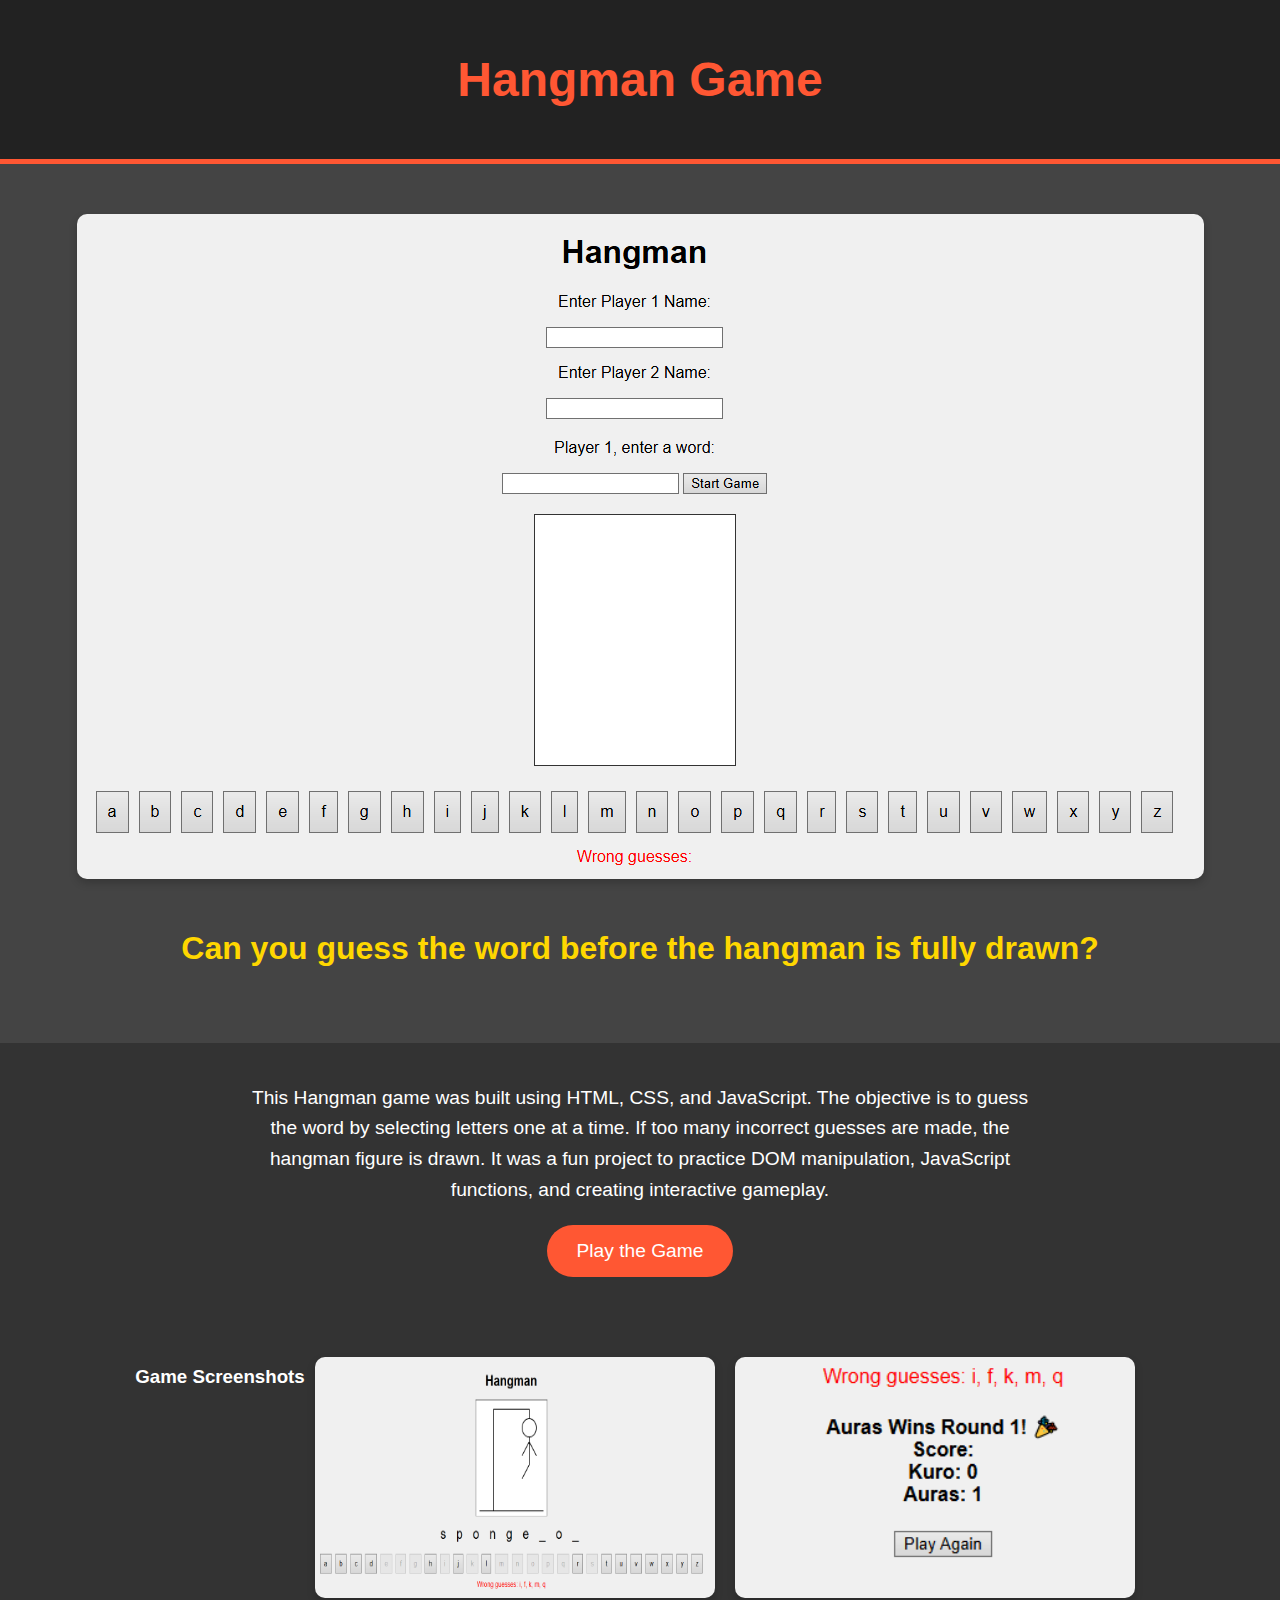
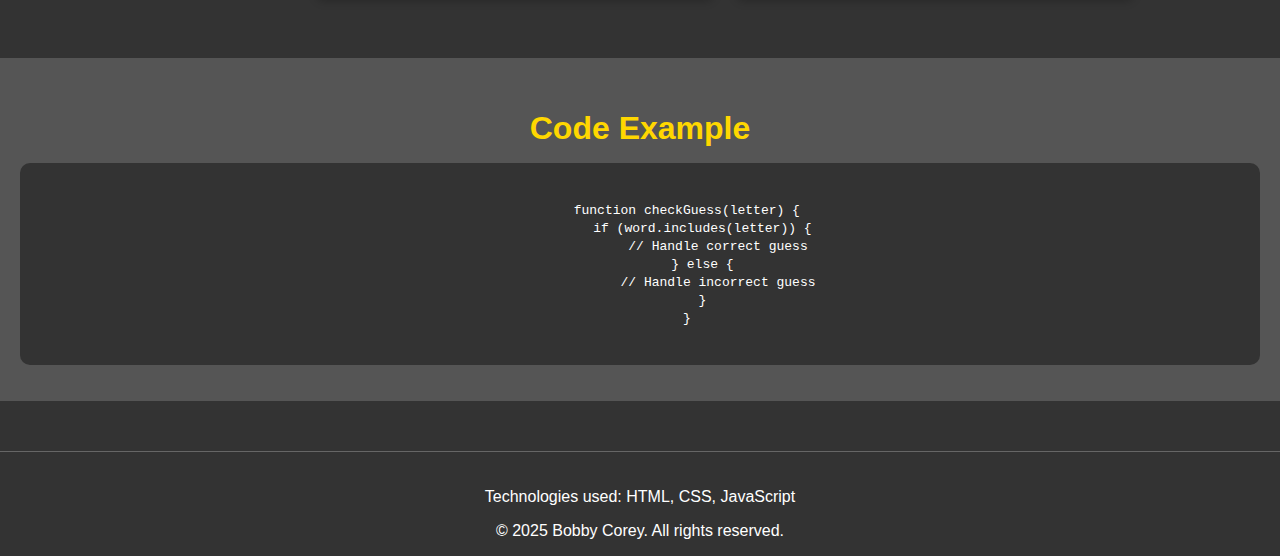
<file: hangmanproject.html>
﻿<!DOCTYPE html>
<html lang="en">
<head>
    <meta charset="UTF-8">
    <meta name="viewport" content="width=device-width, initial-scale=1.0">
    <meta http-equiv="X-UA-Compatible" content="ie=edge">
    <title>Hangman Game</title>
    <link rel="stylesheet" href="hangman.css"> <!-- Link to your custom CSS for this page -->
</head>
<body>

    <!-- Header Section -->
    <header>
        <h1>Hangman Game</h1>
    </header>

    <!-- Hero Section -->
    <section class="hero">
        <img src="images/NewGame.PNG" alt="Hangman Game Screenshot" class="project-image" onclick="openModal(this)">
        <h2>Can you guess the word before the hangman is fully drawn?</h2>
    </section>

    <!-- Project Details Section -->
    <section class="project-details">
        <p>
            This Hangman game was built using HTML, CSS, and JavaScript. The objective is to guess the word by selecting letters one at a time. 
            If too many incorrect guesses are made, the hangman figure is drawn. It was a fun project to practice DOM manipulation, JavaScript functions, and creating interactive gameplay.
        </p>
        <a href="https://bobbycorey.github.io/hangman_game/" class="btn">Play the Game</a>
    </section>

    <!-- Showcase Section (Game Screenshots) -->
    <section class="showcase">
        <h3>Game Screenshots</h3>
        <img src="images/Hangman_ingame.PNG" alt="In-Progress Hangman Game" class="project-image" onclick="openModal(this)">
        <img src="images/Hangman_win.PNG" alt="Hangman Game - Lost" class="project-image" onclick="openModal(this)">
    </section>

    <!-- Modal for Enlarged Image -->
    <div id="imageModal" class="modal">
        <span class="close" onclick="closeModal()">&times;</span>
        <img class="modal-content" id="modalImage">
    </div>

    <!-- Code Snippets -->
    <section class="code-snippets">
        <h3>Code Example</h3>
        <pre><code>
            function checkGuess(letter) {
                if (word.includes(letter)) {
                    // Handle correct guess
                } else {
                    // Handle incorrect guess
                }
            }
        </code></pre>
    </section>

    <!-- Footer Section -->
    <footer>
        <p>Technologies used: HTML, CSS, JavaScript</p>
        <p>&copy; 2025 Bobby Corey. All rights reserved.</p>
    </footer>

    <script src="hangmanModal.js"></script>
</body>
</html>
</file>
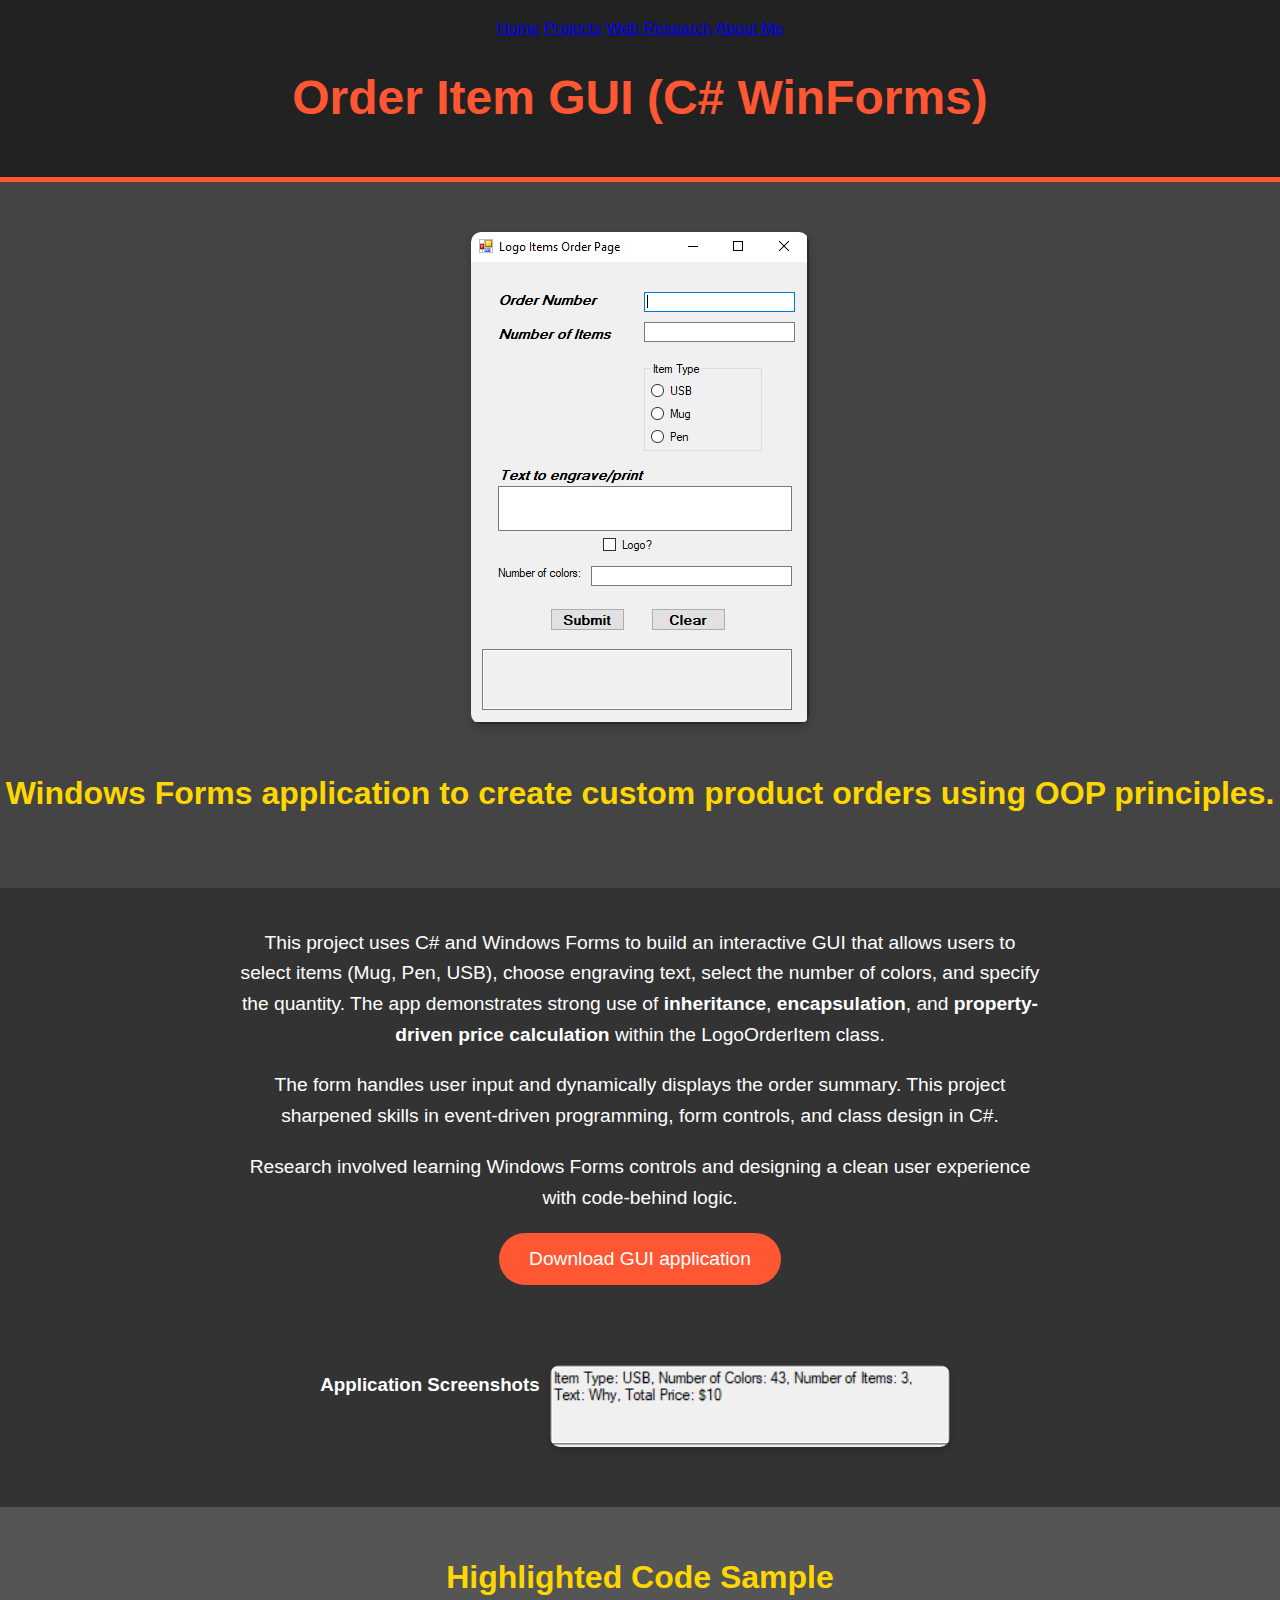
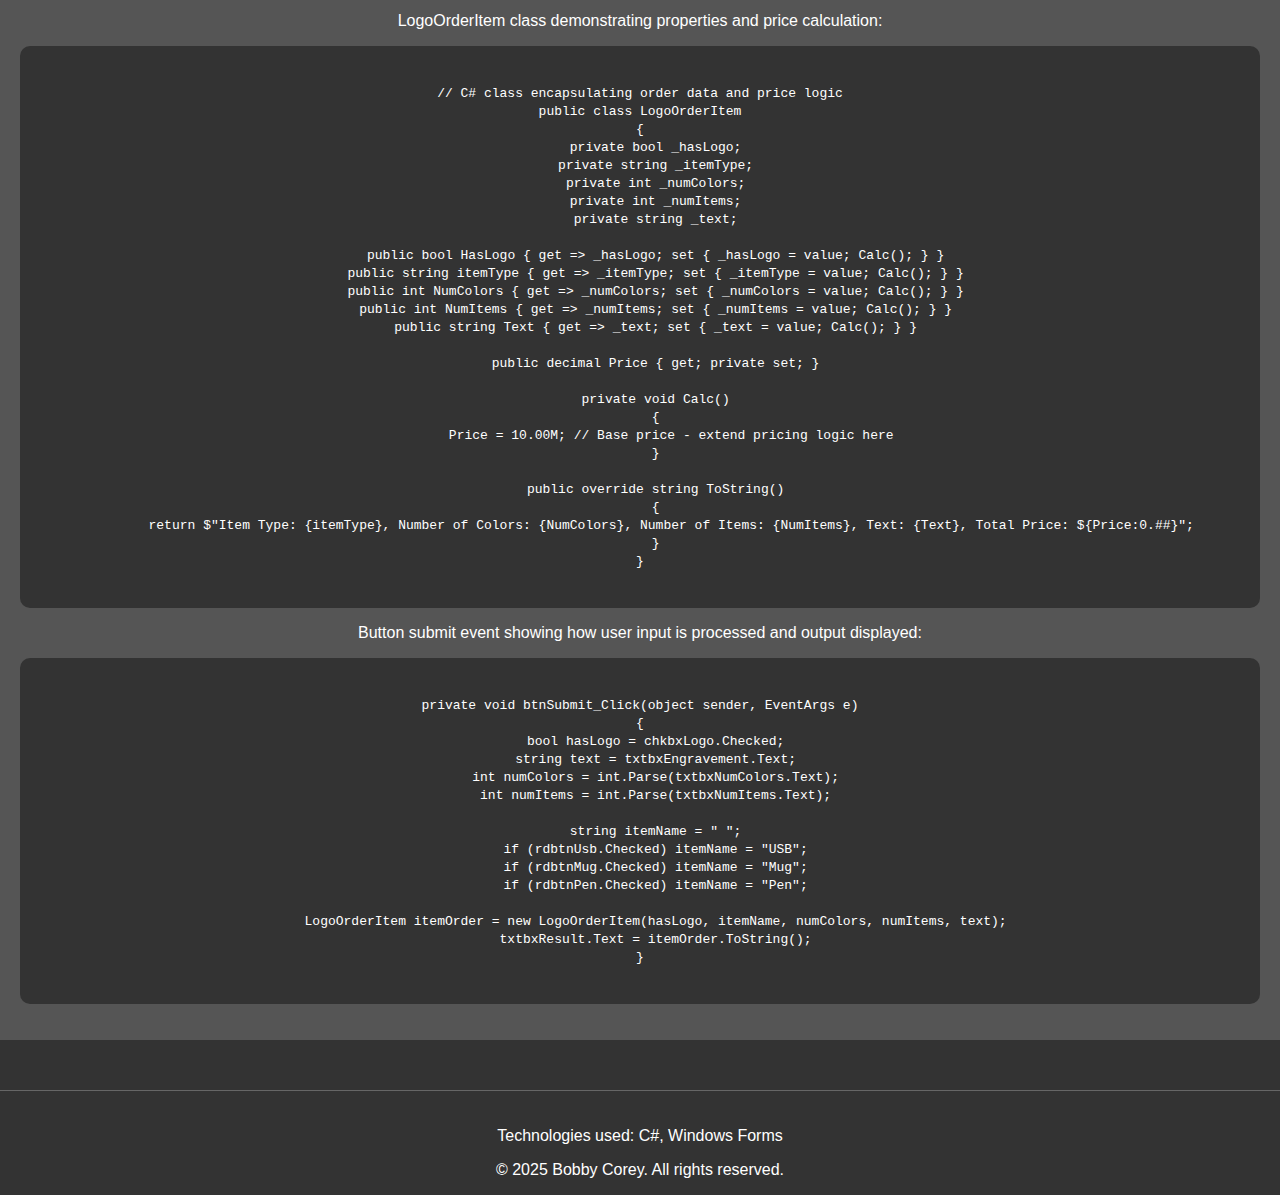
<file: logoorderapp.html>
﻿<!DOCTYPE html>
<html lang="en">
<head>
    <meta charset="UTF-8" />
    <meta name="viewport" content="width=device-width, initial-scale=1.0" />
    <meta http-equiv="X-UA-Compatible" content="ie=edge" />
    <title>Order Item GUI (C# WinForms)</title>
    <link rel="stylesheet" href="hangman.css" />
</head>
<body>

    <!-- Header Section -->
    <header>
        <nav>
            <a href="index.html">Home</a>
            <a href="projects.html">Projects</a>
            <a href="webresearch.html">Web Research</a>
            <a href="about.html">About Me</a>
        </nav>
        <h1>Order Item GUI (C# WinForms)</h1>
    </header>

    <!-- Hero Section -->
    <section class="hero">
        <img src="images/LogoOrderer.PNG" alt="Order Item GUI Screenshot" class="project-image" onclick="openModal(this)" />
        <h2>Windows Forms application to create custom product orders using OOP principles.</h2>
    </section>

    <!-- Project Details -->
    <section class="project-details">
        <p>
            This project uses C# and Windows Forms to build an interactive GUI that allows users to select items (Mug, Pen, USB),
            choose engraving text, select the number of colors, and specify the quantity. The app demonstrates strong use of
            <strong>inheritance</strong>, <strong>encapsulation</strong>, and <strong>property-driven price calculation</strong> within the LogoOrderItem class.
        </p>
        <p>
            The form handles user input and dynamically displays the order summary. This project sharpened skills in event-driven programming,
            form controls, and class design in C#.
        </p>
        <p>
            Research involved learning Windows Forms controls and designing a clean user experience with code-behind logic.
        </p>
        <a href="https://github.com/BobbyCorey/StoreLogoGUI/raw/refs/heads/master/Debug/StoreLogo_P3_BC.exe" class="btn">Download GUI application</a>
    </section>

    <!-- Screenshots -->
    <section class="showcase">
        <h3>Application Screenshots</h3>
        <img src="images/OrderOutput.PNG" alt="Order Item GUI Screenshot" class="project-image" onclick="openModal(this)" />
    </section>

    <!-- Modal -->
    <div id="imageModal" class="modal">
        <span class="close" onclick="closeModal()">&times;</span>
        <img class="modal-content" id="modalImage" />
    </div>

    <!-- Code Snippets Section -->
    <section class="code-snippets">
        <h3>Highlighted Code Sample</h3>
        <p>LogoOrderItem class demonstrating properties and price calculation:</p>
        <pre><code class="language-csharp">
// C# class encapsulating order data and price logic
public class LogoOrderItem
{
    private bool _hasLogo;
    private string _itemType;
    private int _numColors;
    private int _numItems;
    private string _text;

    public bool HasLogo { get => _hasLogo; set { _hasLogo = value; Calc(); } }
    public string itemType { get => _itemType; set { _itemType = value; Calc(); } }
    public int NumColors { get => _numColors; set { _numColors = value; Calc(); } }
    public int NumItems { get => _numItems; set { _numItems = value; Calc(); } }
    public string Text { get => _text; set { _text = value; Calc(); } }

    public decimal Price { get; private set; }

    private void Calc()
    {
        Price = 10.00M; // Base price - extend pricing logic here
    }

    public override string ToString()
    {
        return $"Item Type: {itemType}, Number of Colors: {NumColors}, Number of Items: {NumItems}, Text: {Text}, Total Price: ${Price:0.##}";
    }
}
        </code></pre>

        <p>Button submit event showing how user input is processed and output displayed:</p>
        <pre><code class="language-csharp">
private void btnSubmit_Click(object sender, EventArgs e)
{
    bool hasLogo = chkbxLogo.Checked;
    string text = txtbxEngravement.Text;
    int numColors = int.Parse(txtbxNumColors.Text);
    int numItems = int.Parse(txtbxNumItems.Text);

    string itemName = " ";
    if (rdbtnUsb.Checked) itemName = "USB";
    if (rdbtnMug.Checked) itemName = "Mug";
    if (rdbtnPen.Checked) itemName = "Pen";

    LogoOrderItem itemOrder = new LogoOrderItem(hasLogo, itemName, numColors, numItems, text);
    txtbxResult.Text = itemOrder.ToString();
}
        </code></pre>
    </section>

    <!-- Footer -->
    <footer>
        <p>Technologies used: C#, Windows Forms</p>
        <p>&copy; 2025 Bobby Corey. All rights reserved.</p>
    </footer>

    <script src="hangmanModal.js"></script>
</body>
</html>
</file>
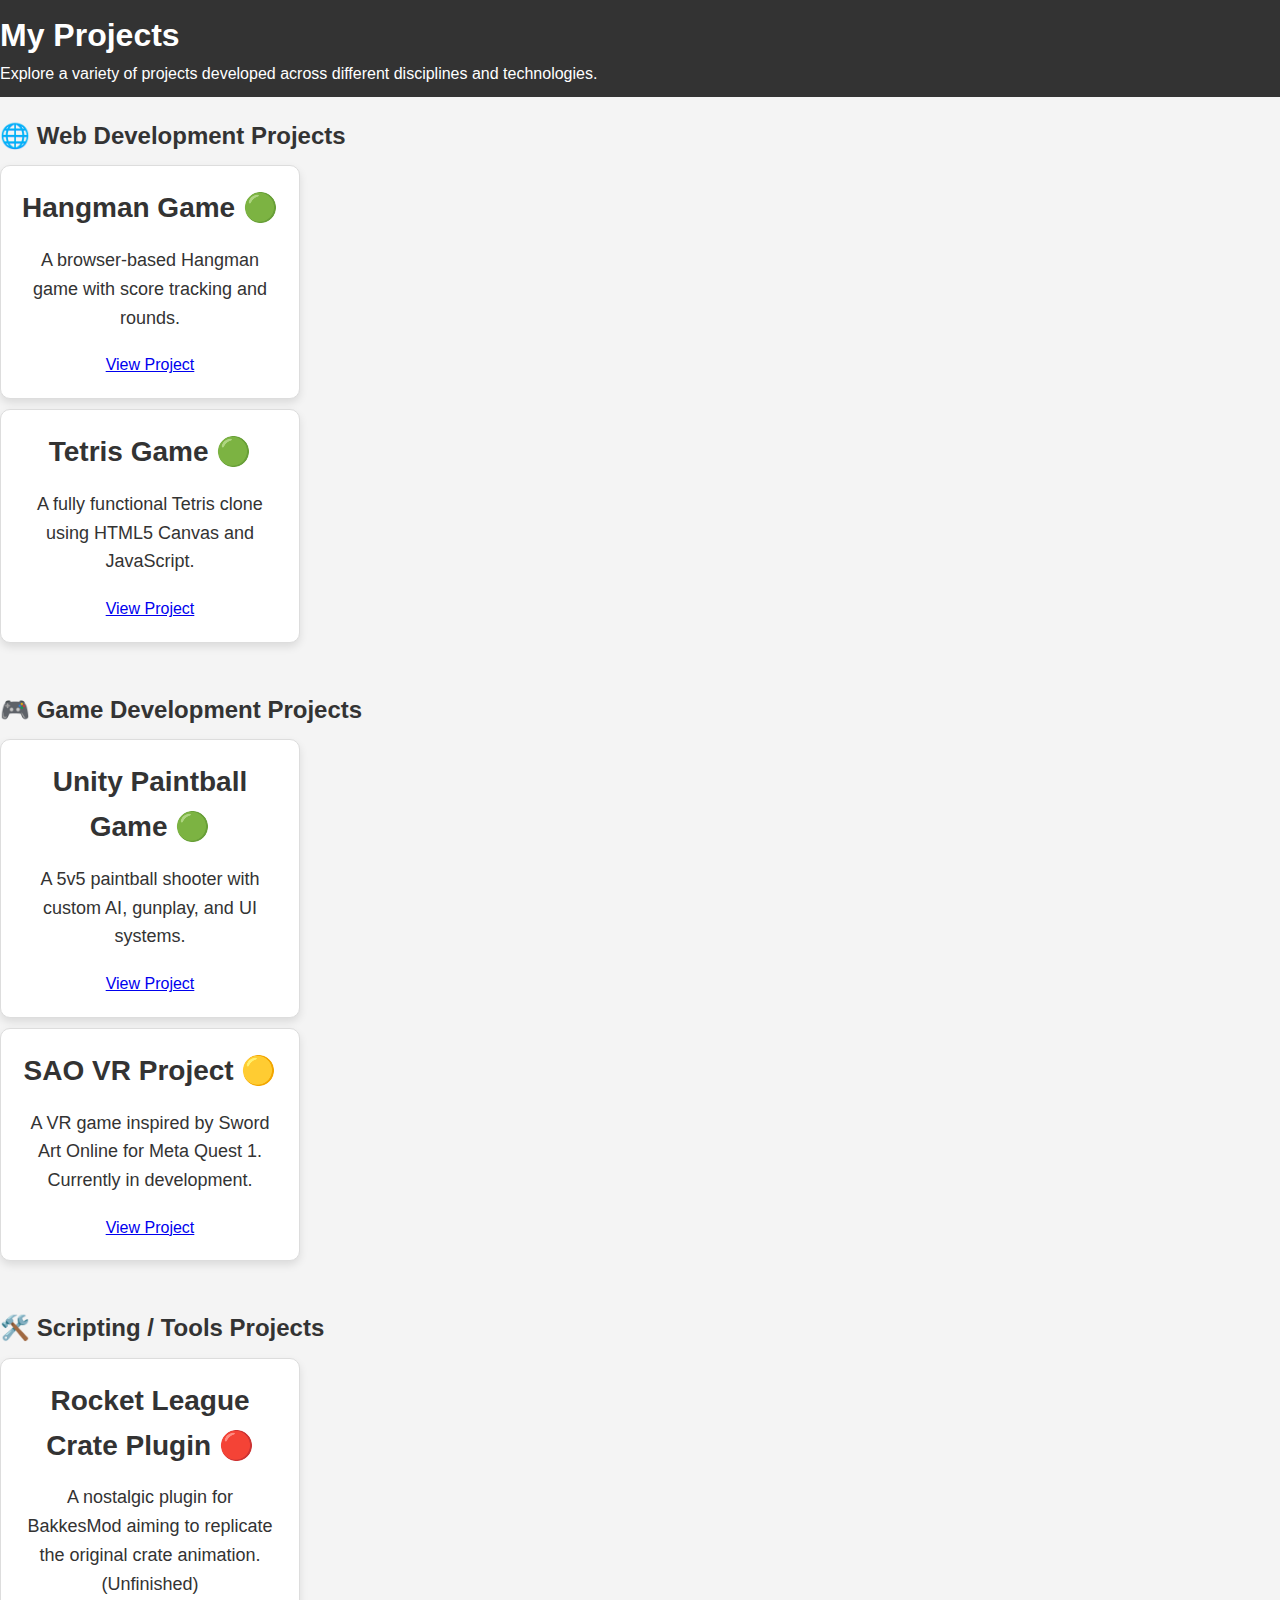
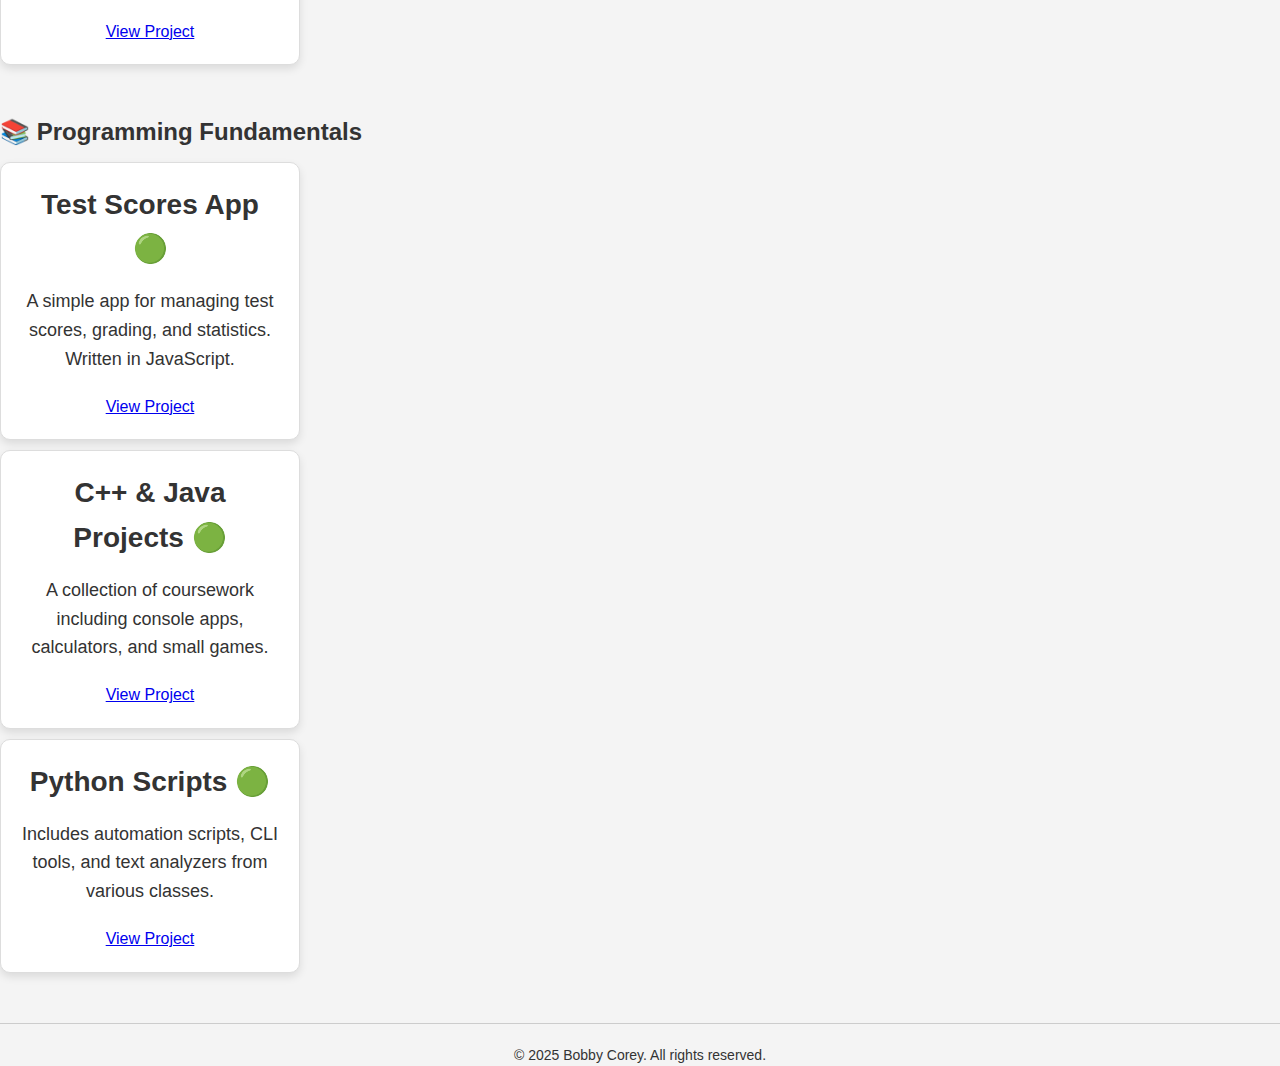
<file: projects.html>
﻿<!DOCTYPE html>
<html lang="en">
<head>
    <meta charset="UTF-8" />
    <meta name="viewport" content="width=device-width, initial-scale=1.0" />
    <title>My Projects</title>
    <link rel="stylesheet" href="style.css" />
</head>
<body>
    <header>
        <h1>My Projects</h1>
        <p>Explore a variety of projects developed across different disciplines and technologies.</p>
    </header>

    <main>
        <!-- Web Development Projects -->
        <section>
            <h2>🌐 Web Development Projects</h2>
            <div class="project-category">
                <div class="project-card">
                    <h3>Hangman Game 🟢</h3>
                    <p>A browser-based Hangman game with score tracking and rounds.</p>
                    <a href="hangmanproject.html" class="project-button">View Project</a>
                </div>
                <div class="project-card">
                    <h3>Tetris Game 🟢</h3>
                    <p>A fully functional Tetris clone using HTML5 Canvas and JavaScript.</p>
                    <a href="TetrisProject.html" class="project-button">View Project</a>
                </div>
                <!-- Add more web projects here -->
            </div>
        </section>

        <!-- Game Development Projects -->
        <section>
            <h2>🎮 Game Development Projects</h2>
            <div class="project-category">
                <div class="project-card">
                    <h3>Unity Paintball Game 🟢</h3>
                    <p>A 5v5 paintball shooter with custom AI, gunplay, and UI systems.</p>
                    <a href="paintballproject.html" class="project-button">View Project</a>
                </div>
                <div class="project-card">
                    <h3>SAO VR Project 🟡</h3>
                    <p>A VR game inspired by Sword Art Online for Meta Quest 1. Currently in development.</p>
                    <a href="saovrproject.html" class="project-button">View Project</a>
                </div>
            </div>
        </section>

        <!-- Scripting / Tools Projects -->
        <section>
            <h2>🛠️ Scripting / Tools Projects</h2>
            <div class="project-category">
                <div class="project-card">
                    <h3>Rocket League Crate Plugin 🔴</h3>
                    <p>A nostalgic plugin for BakkesMod aiming to replicate the original crate animation. (Unfinished)</p>
                    <a href="cratepluginproject.html" class="project-button">View Project</a>
                </div>
            </div>
        </section>

        <!-- Programming Fundamentals -->
        <section>
            <h2>📚 Programming Fundamentals</h2>
            <div class="project-category">
                <div class="project-card">
                    <h3>Test Scores App 🟢</h3>
                    <p>A simple app for managing test scores, grading, and statistics. Written in JavaScript.</p>
                    <a href="testscoresproject.html" class="project-button">View Project</a>
                </div>
                <div class="project-card">
                    <h3>C++ & Java Projects 🟢</h3>
                    <p>A collection of coursework including console apps, calculators, and small games.</p>
                    <a href="courseworkprojects.html" class="project-button">View Project</a>
                </div>
                <div class="project-card">
                    <h3>Python Scripts 🟢</h3>
                    <p>Includes automation scripts, CLI tools, and text analyzers from various classes.</p>
                    <a href="pythonscripts.html" class="project-button">View Project</a>
                </div>
            </div>
        </section>
    </main>

    <footer>
        <p>&copy; 2025 Bobby Corey. All rights reserved.</p>
    </footer>
</body>
</html>
</file>
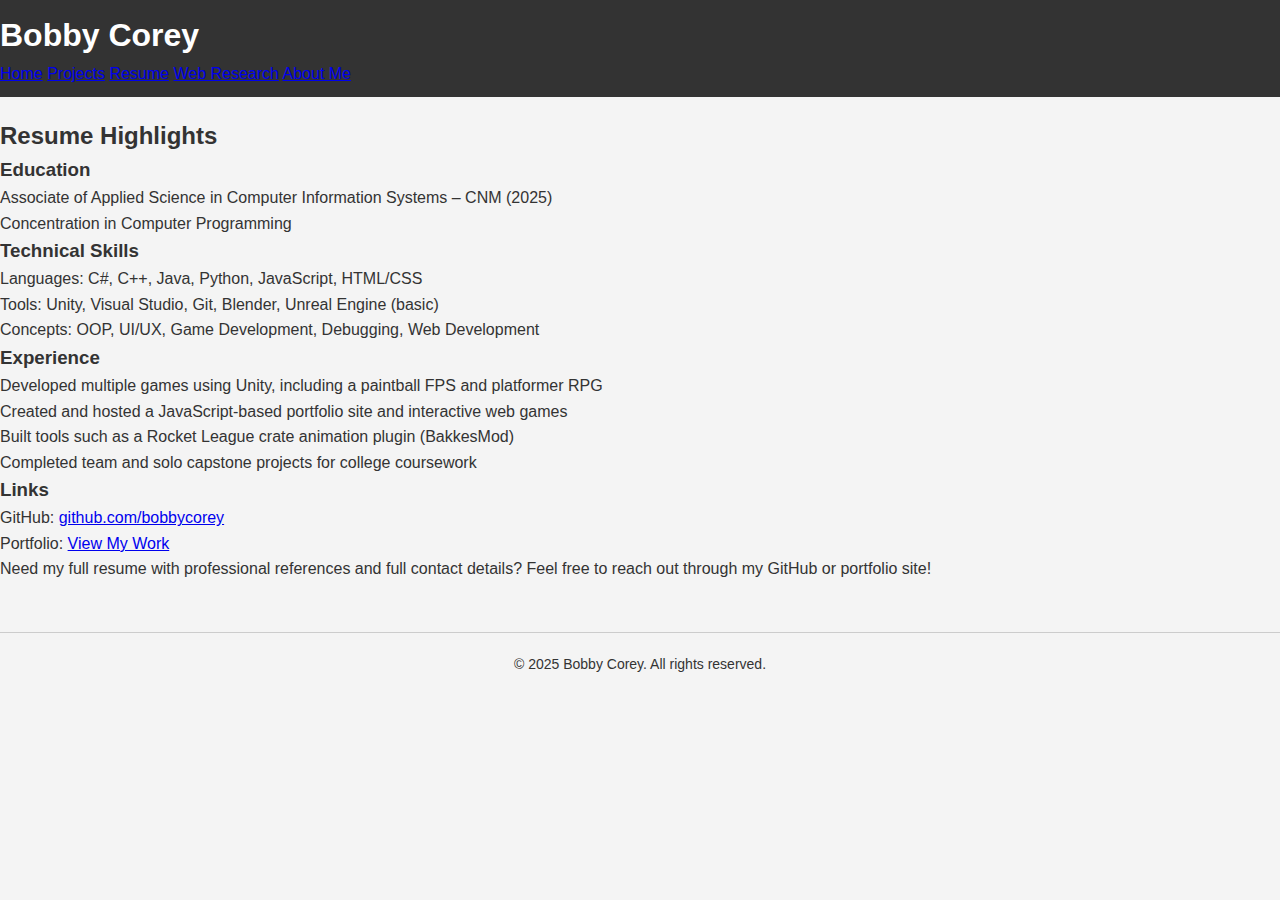
<file: resume.html>
﻿<!DOCTYPE html>
<html lang="en">
<head>
    <meta charset="UTF-8" />
    <meta name="viewport" content="width=device-width, initial-scale=1.0" />
    <title>Resume - Bobby Corey</title>
    <link rel="stylesheet" href="style.css" />
</head>
<body>
    <header>
        <h1>Bobby Corey</h1>
        <nav>
            <a href="index.html">Home</a>
            <a href="projects.html">Projects</a>
            <a href="resume.html">Resume</a>
            <a href="webresearch.html">Web Research</a>
            <a href="about.html">About Me</a>
        </nav>
    </header>

    <main>
        <h2>Resume Highlights</h2>

        <section class="resume-section">
            <h3>Education</h3>
            <ul>
                <li>Associate of Applied Science in Computer Information Systems – CNM (2025)</li>
                <li>Concentration in Computer Programming</li>
            </ul>
        </section>

        <section class="resume-section">
            <h3>Technical Skills</h3>
            <ul>
                <li>Languages: C#, C++, Java, Python, JavaScript, HTML/CSS</li>
                <li>Tools: Unity, Visual Studio, Git, Blender, Unreal Engine (basic)</li>
                <li>Concepts: OOP, UI/UX, Game Development, Debugging, Web Development</li>
            </ul>
        </section>

        <section class="resume-section">
            <h3>Experience</h3>
            <ul>
                <li>Developed multiple games using Unity, including a paintball FPS and platformer RPG</li>
                <li>Created and hosted a JavaScript-based portfolio site and interactive web games</li>
                <li>Built tools such as a Rocket League crate animation plugin (BakkesMod)</li>
                <li>Completed team and solo capstone projects for college coursework</li>
            </ul>
        </section>

        <section class="resume-section">
            <h3>Links</h3>
            <ul>
                <li>GitHub: <a href="https://github.com/bobbycorey" target="_blank">github.com/bobbycorey</a></li>
                <li>Portfolio: <a href="about.html" target="_blank">View My Work</a></li>
            </ul>
        </section>

        <p class="resume-note">
            Need my full resume with professional references and full contact details? Feel free to reach out through my GitHub or portfolio site!
        </p>
    </main>

    <footer>
        <p>&copy; 2025 Bobby Corey. All rights reserved.</p>
    </footer>
</body>
</html>
</file>
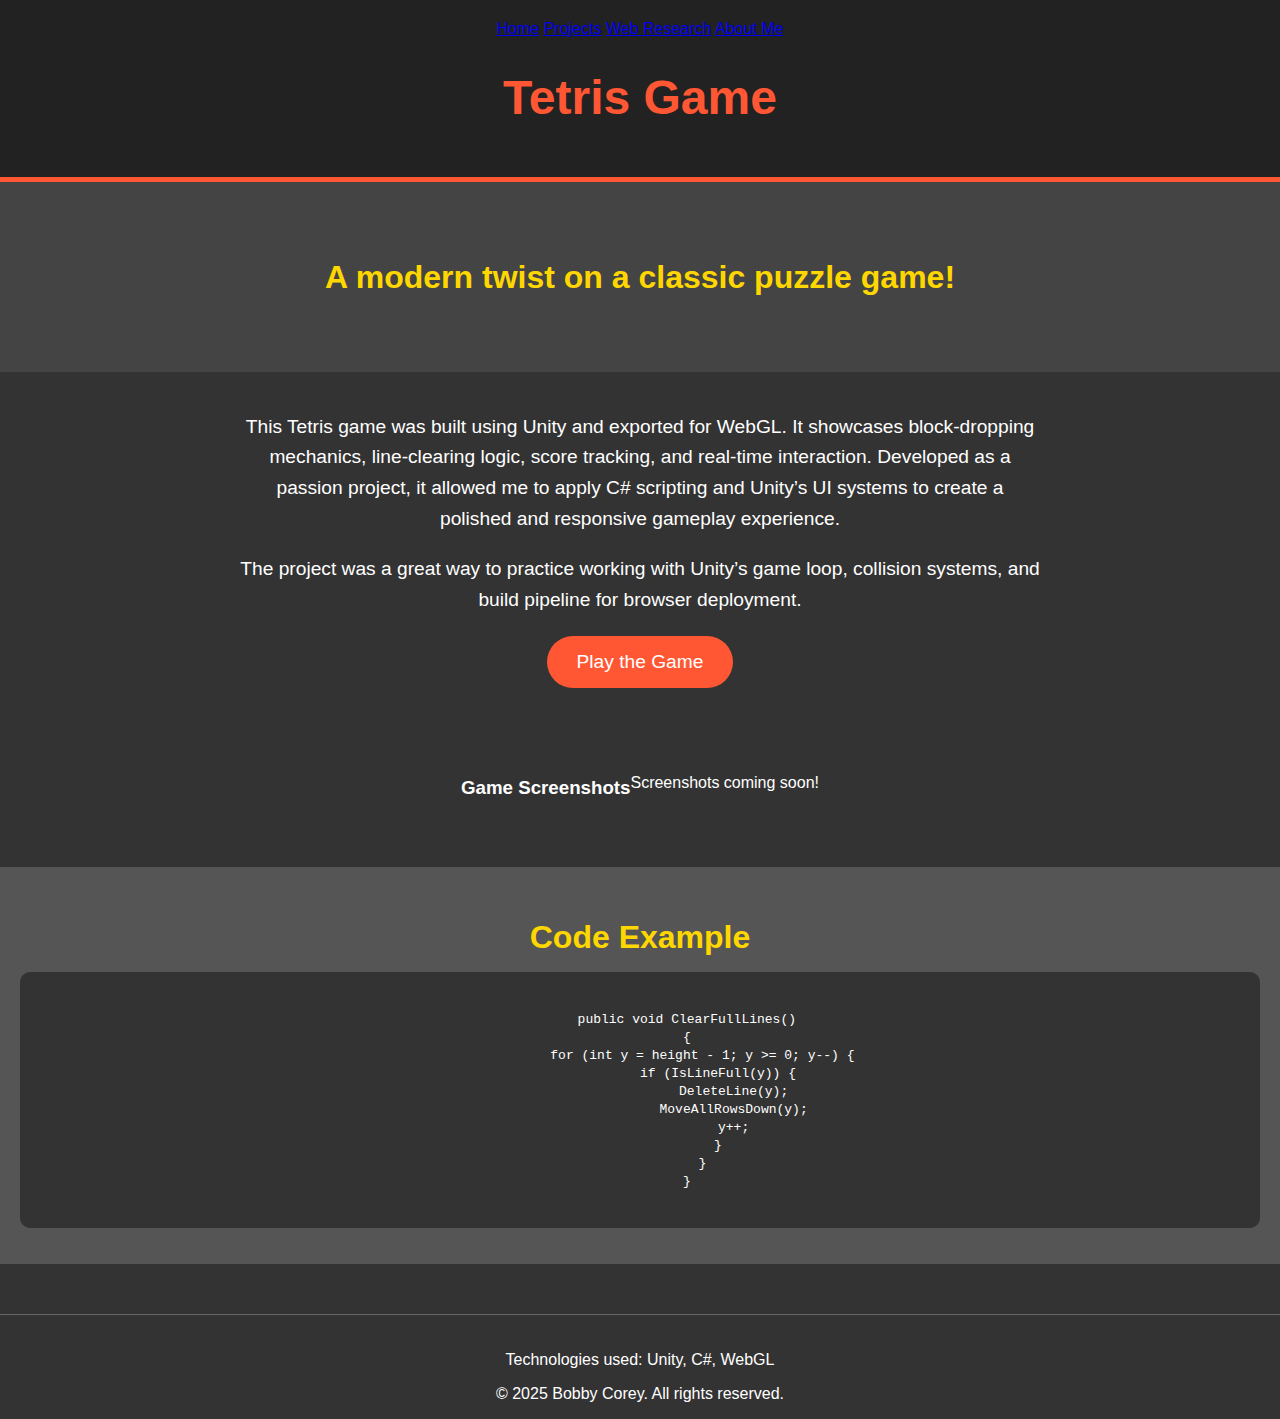
<file: TetrisProject.html>
﻿<!DOCTYPE html>
<html lang="en">
<head>
    <meta charset="UTF-8">
    <meta name="viewport" content="width=device-width, initial-scale=1.0">
    <meta http-equiv="X-UA-Compatible" content="ie=edge">
    <title>Tetris Game</title>
    <link rel="stylesheet" href="hangman.css"> <!-- You can reuse the same CSS -->
</head>
<body>

    <!-- Header Section -->
    <header>
        <nav>
            <a href="index.html">Home</a>
            <a href="projects.html">Projects</a>
            <a href="webresearch.html">Web Research</a>
            <a href="about.html">About Me</a>
        </nav>
        <h1>Tetris Game</h1>
    </header>

    <!-- Hero Section -->
    <section class="hero">
        <h2>A modern twist on a classic puzzle game!</h2>
    </section>

    <!-- Project Details Section -->
    <section class="project-details">
        <p>
            This Tetris game was built using Unity and exported for WebGL. It showcases block-dropping mechanics, line-clearing logic, score tracking, and real-time interaction.
            Developed as a passion project, it allowed me to apply C# scripting and Unity’s UI systems to create a polished and responsive gameplay experience.
        </p>
        <p>
            The project was a great way to practice working with Unity’s game loop, collision systems, and build pipeline for browser deployment.
        </p>
        <a href="https://bobbycorey.github.io/unity-tetris/" class="btn">Play the Game</a>
    </section>

    <!-- Showcase Section (Placeholder for future screenshots) -->
    <section class="showcase">
        <h3>Game Screenshots</h3>
        <p>Screenshots coming soon!</p>
    </section>

    <!-- Code Snippets -->
    <section class="code-snippets">
        <h3>Code Example</h3>
        <pre><code>
            public void ClearFullLines()
            {
                for (int y = height - 1; y >= 0; y--) {
                    if (IsLineFull(y)) {
                        DeleteLine(y);
                        MoveAllRowsDown(y);
                        y++;
                    }
                }
            }
        </code></pre>
    </section>

    <!-- Footer Section -->
    <footer>
        <p>Technologies used: Unity, C#, WebGL</p>
        <p>&copy; 2025 Bobby Corey. All rights reserved.</p>
    </footer>

</body>
</html>
</file>
<file: hangman.css>
﻿/* Hangman Game Project Page Styles */

/* Body Style */
body {
    background-color: #333; /* Dark background */
    color: #fff;
    font-family: 'Segoe UI', Tahoma, Geneva, Verdana, sans-serif;
    padding: 0;
    margin: 0;
}

/* Header Style */
header {
    background-color: #222; /* Slightly darker */
    padding: 20px;
    text-align: center;
    border-bottom: 5px solid #ff5733; /* Bold border color */
}

    header h1 {
        font-size: 3rem;
        color: #ff5733; /* Bold color to match theme */
        font-family: 'Comic Sans MS', sans-serif; /* Fun font for the project name */
    }

    /* Navigation Menu Styles */
    header nav ul {
        list-style: none;
        display: flex;
        justify-content: center;
        gap: 25px; /* space between menu items */
        padding: 0;
        margin: 15px 0 0 0;
    }

        header nav ul li {
            display: inline-block;
        }

            header nav ul li a {
                color: #fff;
                text-decoration: none;
                font-size: 1.2rem;
                padding: 12px 25px;
                border-radius: 30px;
                background-color: #444; /* dark button background */
                font-weight: 600;
                box-shadow: 0 3px 6px rgba(0, 0, 0, 0.4);
                transition: background-color 0.3s ease, transform 0.2s ease, box-shadow 0.3s ease;
                display: inline-block;
            }

                header nav ul li a:hover,
                header nav ul li a:focus {
                    background-color: #ff5733; /* bold orange on hover */
                    box-shadow: 0 6px 12px rgba(255, 87, 51, 0.7);
                    transform: scale(1.05);
                    outline: none;
                }

                /* Active page link style */
                header nav ul li a.active,
                header nav ul li a.active:hover {
                    background-color: #ff8c00; /* slightly lighter orange for active */
                    box-shadow: 0 6px 15px rgba(255, 140, 0, 0.8);
                    transform: scale(1.1);
                    cursor: default;
                }

/* Hero Section with Image and Heading */
.hero {
    text-align: center;
    padding: 50px 0;
    background-color: #444; /* Slightly lighter background */
}

    /* Limit the first image size so it doesn't get too huge */
    .hero img {
        width: auto;
        max-width: 100%;
        height: auto; /* scale down responsively */
        border-radius: 10px;
        box-shadow: 0 4px 8px rgba(0, 0, 0, 0.2);
        margin-bottom: 20px;
        cursor: pointer;
        transition: transform 0.3s ease;
    }

        .hero img:hover {
            transform: scale(1.05);
        }

    .hero h2 {
        font-size: 2rem;
        color: #ffd700; /* Gold/yellow text to match the fun vibe */
    }

/* Project Details (Description) */
.project-details {
    text-align: center;
    max-width: 800px;
    margin: 0 auto;
    padding: 20px;
}

    .project-details p {
        font-size: 1.2rem;
        line-height: 1.6;
        margin-bottom: 20px;
    }

    .project-details a.btn {
        background-color: #ff5733;
        color: #fff;
        padding: 15px 30px;
        border-radius: 30px;
        font-size: 1.2rem;
        text-decoration: none;
        display: inline-block;
        transition: background-color 0.3s ease;
    }

        .project-details a.btn:hover {
            background-color: #ff8c00;
        }

/* Showcase Section with Screenshots */
.showcase {
    display: flex;
    justify-content: center;
    flex-wrap: wrap;
    margin-top: 50px;
}

    .showcase img {
        width: 45%;
        max-width: 400px;
        border-radius: 10px;
        margin: 10px;
        box-shadow: 0 4px 8px rgba(0, 0, 0, 0.2);
        cursor: pointer;
        transition: transform 0.3s ease;
    }

        .showcase img:hover {
            transform: scale(1.05);
        }

/* Code Snippet Section */
.code-snippets {
    background-color: #555;
    padding: 20px;
    margin-top: 50px;
    text-align: center;
}

    .code-snippets h3 {
        color: #ffd700;
        font-size: 2rem;
        margin-bottom: 10px;
    }

    .code-snippets pre {
        background-color: #333;
        padding: 20px;
        font-family: 'Courier New', Courier, monospace;
        border-radius: 10px;
        overflow-x: auto;
        color: #fff;
    }

/* Footer Section */
footer {
    text-align: center;
    margin-top: 50px;
    padding-top: 20px;
    border-top: 1px solid #666;
    font-size: 1rem;
    color: #fff;
}

    footer p {
        font-size: 1rem;
    }

/* Modal Styles */
.modal {
    display: none; /* Hidden by default */
    position: fixed;
    z-index: 1; /* Sit on top */
    left: 0;
    top: 0;
    width: 100%; /* Full width */
    height: 100%; /* Full height */
    overflow: auto;
    background-color: rgba(0, 0, 0, 0.9); /* Black background with opacity */
    padding-top: 100px;
}

.modal-content {
    margin: auto;
    display: block;
    max-width: 80%;
    max-height: 80%;
    border-radius: 8px;
}

.close {
    position: absolute;
    top: 15px;
    right: 35px;
    color: #fff;
    font-size: 40px;
    font-weight: bold;
    transition: 0.3s;
}

    .close:hover,
    .close:focus {
        color: #ddd;
        text-decoration: none;
        cursor: pointer;
    }
</file>
<file: style.css>
﻿/* === Reset default browser styles === */
* {
    margin: 0;
    padding: 0;
    box-sizing: border-box;
}

/* === Base Body Styling === */
body {
    font-family: 'Segoe UI', Tahoma, Geneva, Verdana, sans-serif;
    background-color: #f4f4f4;
    color: #333;
    line-height: 1.6;
}

/* === Header and Navigation === */
header {
    background-color: #333;
    color: #fff;
    padding: 10px 0;
    margin-bottom: 20px;
}

nav ul {
    list-style: none;
    display: flex;
    justify-content: center;
}

    nav ul li {
        margin: 0 15px;
    }

        nav ul li a {
            color: #fff;
            text-decoration: none;
            font-size: 18px;
            padding: 10px 20px;
            border-radius: 30px;
            background-color: #555;
            transition: all 0.3s ease;
        }

            nav ul li a:hover {
                background-color: #00aaff;
                transform: scale(1.1);
                box-shadow: 0 4px 8px rgba(0, 0, 0, 0.2);
            }

/* === Intro Section === */
.intro {
    display: flex;
    flex-wrap: wrap;
    justify-content: center;
    align-items: flex-start;
    gap: 30px;
    padding: 50px 20px;
    max-width: 1200px;
    margin: 0 auto;
}

.intro-text {
    flex: 1 1 400px;
    text-align: left;
}

    .intro-text h1 {
        font-size: 48px;
        margin-bottom: 20px;
    }

    .intro-text p {
        font-size: 20px;
        margin-bottom: 15px;
    }

/* === Optional profile image support === */
.intro-photo img {
    width: 250px;
    border-radius: 15px;
    box-shadow: 0 4px 12px rgba(0, 0, 0, 0.1);
}

/* === Projects Section === */
.projects {
    margin: 0 auto 50px;
    padding: 0 20px;
    max-width: 1200px;
    width: 100%;
}

    .projects h1 {
        font-size: 36px;
        margin-bottom: 30px;
        text-align: center;
    }

/* Category container spacing */
.project-category {
    margin-bottom: 3rem;
}

/* New row wrapper for horizontal cards */
.project-row {
    display: flex;
    flex-wrap: wrap; /* allow wrapping to new line if screen is narrow */
    gap: 1.5rem; /* space between cards */
    justify-content: center;
}

/* === Project Card Styling === */
.project-card {
    flex: 1 1 300px; /* flexible width, minimum ~300px */
    max-width: 300px; /* max width so cards don't stretch too wide */
    margin: 10px 0; /* vertical margin */
    background-color: #fff;
    border: 1px solid #ddd;
    border-radius: 10px;
    padding: 20px;
    box-shadow: 0 4px 8px rgba(0, 0, 0, 0.1);
    display: flex;
    flex-direction: column;
    align-items: center;
    transition: all 0.3s ease;
    text-align: center;
}

    .project-card:hover {
        transform: scale(1.05);
        box-shadow: 0 6px 12px rgba(0, 0, 0, 0.2);
    }

    .project-card img {
        width: 120px;
        height: 120px;
        margin-bottom: 20px;
        border-radius: 10px;
    }

    .project-card h2,
    .project-card h3 {
        font-size: 28px;
        margin-bottom: 15px;
        text-align: center;
    }

    .project-card p {
        font-size: 18px;
        margin-bottom: 20px;
        text-align: center;
    }

    .project-card .btn {
        text-decoration: none;
        color: #fff;
        background-color: #00aaff;
        padding: 10px 20px;
        border-radius: 30px;
        font-size: 18px;
        transition: all 0.3s ease;
    }

        .project-card .btn:hover {
            background-color: #0077cc;
            transform: scale(1.1);
        }

/* === Footer === */
footer {
    text-align: center;
    margin-top: 50px;
    padding-top: 20px;
    border-top: 1px solid #ccc;
    font-size: 14px;
}

/* === Responsive Design === */
@media (max-width: 768px) {
    .intro {
        flex-direction: column;
        text-align: center;
    }

    .intro-text {
        text-align: center;
    }

    .projects {
        padding: 0 10px;
    }

    .project-row {
        flex-direction: column;
        gap: 1rem;
    }

    .project-card {
        width: 100%;
        max-width: 100%;
        margin: 10px 0;
    }

    .intro-photo img {
        width: 180px;
    }
}
</file>
